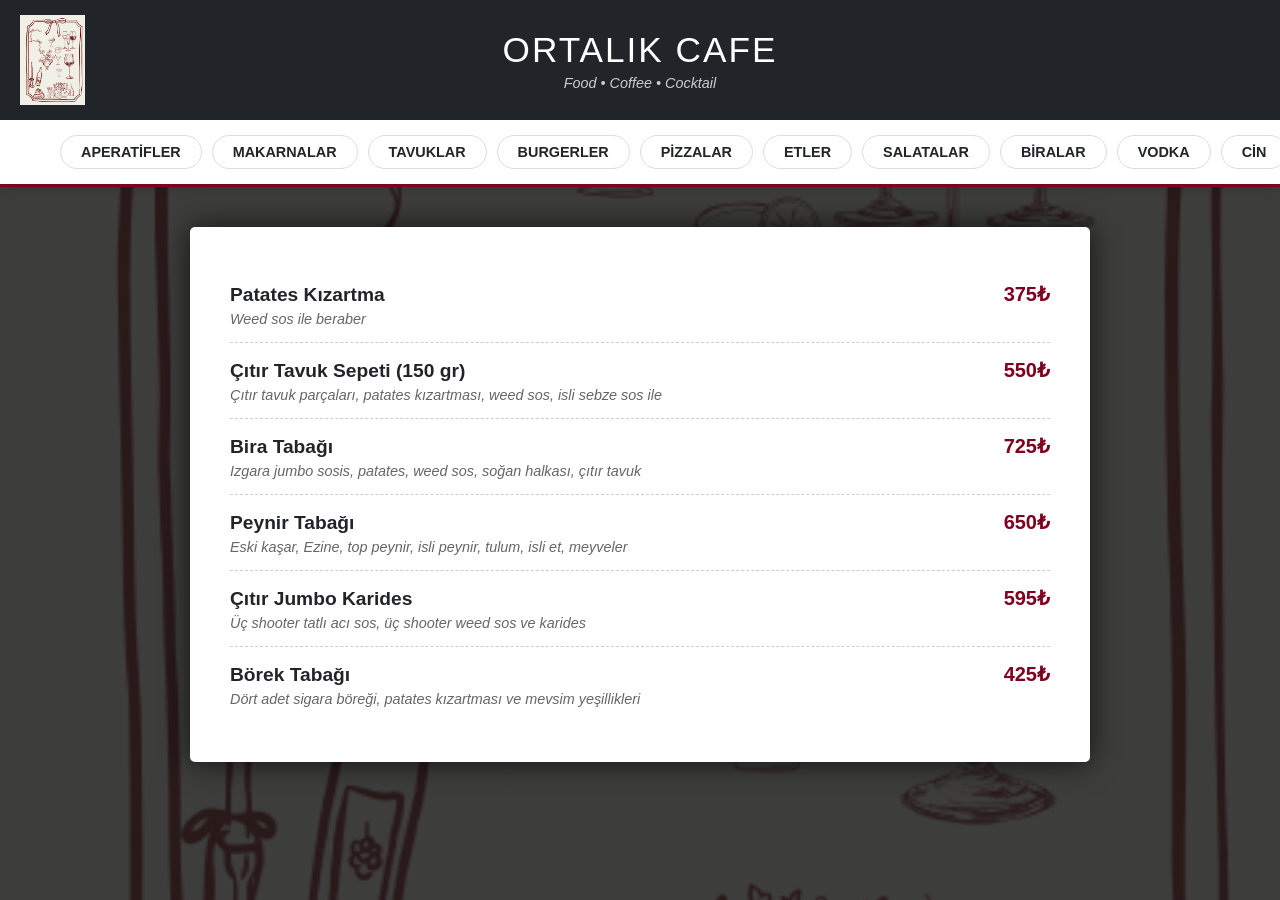
<file: index.html>
<!DOCTYPE html>
<html lang="tr">
<head>
  <meta charset="UTF-8">
  <title>Ortalık Cafe Menü</title>
  <meta name="viewport" content="width=device-width, initial-scale=1.0">
  <link rel="stylesheet" href="style.css">
</head>
<body>

<header class="site-header">
  <img src="logo.png" alt="Ortalık Cafe Logo" class="site-logo">
  <div class="header-content">
    <h1>Ortalık Cafe</h1>
    <p>Food • Coffee • Cocktail</p>
  </div>
</header>

<nav class="menu-links">
  <div class="menu-links-inner">
    <button onclick="showCategory('aperatif')">APERATİFLER</button>
    <button onclick="showCategory('makarna')">MAKARNALAR</button>
    <button onclick="showCategory('tavuk')">TAVUKLAR</button>
    <button onclick="showCategory('burger')">BURGERLER</button>
    <button onclick="showCategory('pizza')">PİZZALAR</button>
    <button onclick="showCategory('et')">ETLER</button>
    <button onclick="showCategory('salata')">SALATALAR</button>
    <button onclick="showCategory('bira')">BİRALAR</button>
    <button onclick="showCategory('vodka')">VODKA</button>
    <button onclick="showCategory('cin')">CİN</button>
    <button onclick="showCategory('viski')">VİSKİLER</button>
    <button onclick="showCategory('tekila')">TEKİLA</button>
    <button onclick="showCategory('likor')">LİKÖRLER</button>
    <button onclick="showCategory('vermut')">VERMUTLAR</button>
    <button onclick="showCategory('rom')">ROM</button>
    <button onclick="showCategory('cognac')">COGNAC</button>
    <button onclick="showCategory('sarap')">ŞARAPLAR</button>
    <button onclick="showCategory('kokteyl')">KOKTEYLLER</button>
    <button onclick="showCategory('raki')">RAKILAR</button>
    <button onclick="showCategory('sicak-icecek')">SICAK İÇECEKLER</button>
    <button onclick="showCategory('mesrubat')">MEŞRUBATLAR</button>
    <button onclick="showCategory('meze')">MEZELER</button>
    <button onclick="showCategory('cerez')">ÇEREZLER</button>
  </div>
</nav>

<main id="menu" class="menu"></main>

<script src="menu-data.js"></script>
<script src="script.js"></script>

</body>
</html>
</file>
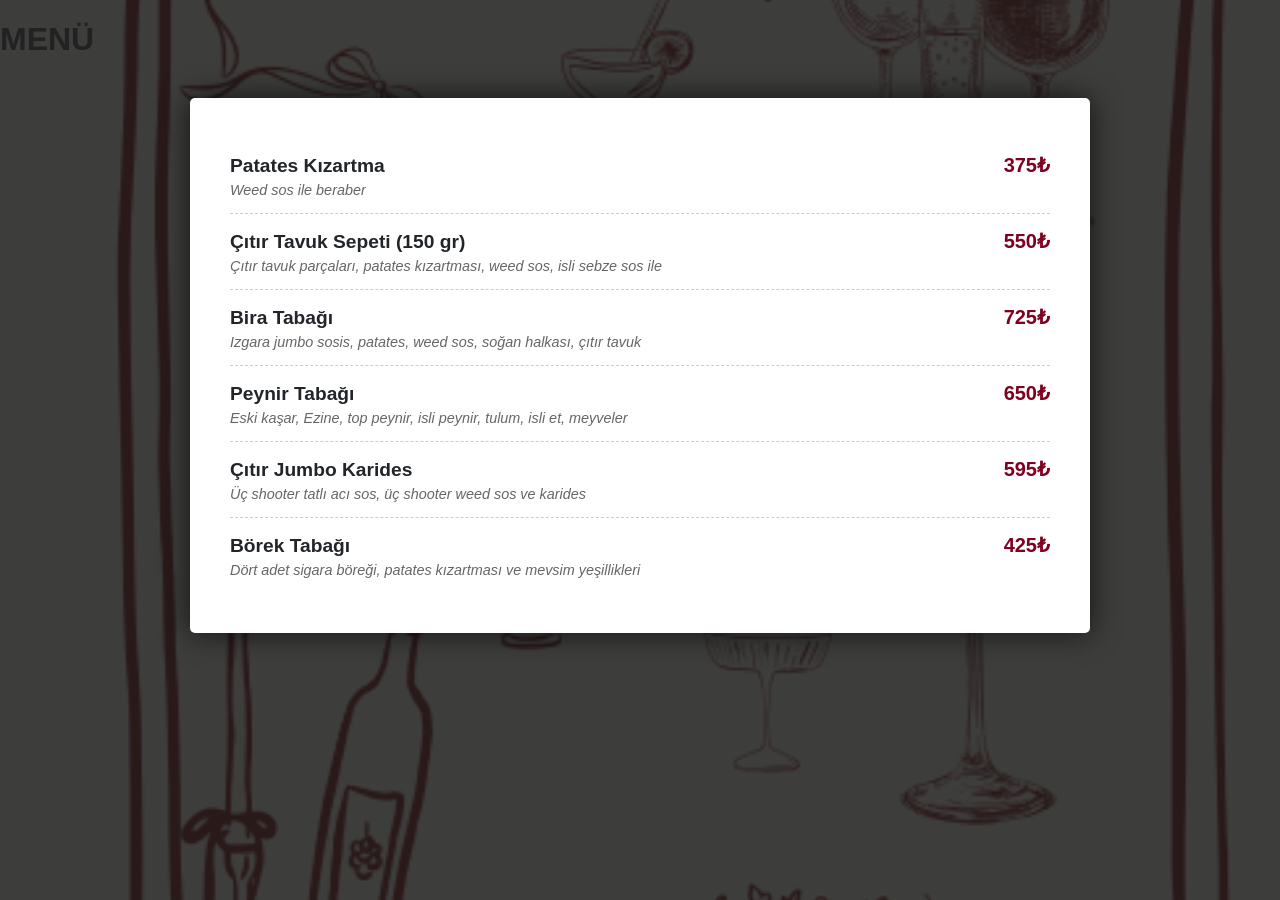
<file: menu.html>
<!DOCTYPE html>
<html lang="tr">
<head>
  <meta charset="UTF-8">
  <title>Menü</title>
  <link rel="stylesheet" href="style.css">
</head>
<body>

<header>
  <h1 id="pageTitle">MENÜ</h1>
</header>

<main id="menu" class="menu"></main>

<script src="menu-data.js"></script>
<script src="script.js"></script>
</body>
</html>
</file>
<file: style.css>
/* ================= DEĞİŞKENLER & RENK PALETİ ================= */
:root {
  --sarap-rengi: #800020;     /* Premium Burgundy/Mürdüm */
  --antrasit-koyu: #212529;   /* Header arka planı */
  --antrasit-acik: #343a40;   /* Hover durumları için */
  --beyaz: #ffffff;
  --metin-rengi: #222222;
  --metin-gri: #666666;
}

/* ================= GENEL AYARLAR ================= */
* {
  box-sizing: border-box;
}

body {
  margin: 0;
  font-family: 'Segoe UI', Tahoma, Geneva, Verdana, sans-serif;
  color: var(--metin-rengi);

  /* ARKA PLAN FOTOĞRAFI */
  background-image: 
    linear-gradient(rgba(30, 30, 30, 0.85), rgba(30, 30, 30, 0.85)),
    url('arkaplan.png'); /* Dosya yolunu kontrol edin */

  background-repeat: no-repeat;
  background-position: center center;
  background-attachment: fixed;
  background-size: cover;
}

/* ================= HEADER ================= */
.site-header {
  background-color: var(--antrasit-koyu);
  color: var(--beyaz);
  position: relative;
  display: flex;
  justify-content: center;
  align-items: center;
  padding: 15px 20px;
  min-height: 120px;
  box-shadow: 0 4px 10px rgba(0,0,0,0.5);
}

.site-logo {
  position: absolute;
  left: 20px;
  top: 50%;
  transform: translateY(-50%);
  height: 90px;
  width: auto;
}

.header-content {
  text-align: center;
}

.header-content h1 {
  margin: 0;
  font-size: 2.2em;
  font-weight: 300;
  letter-spacing: 2px;
  text-transform: uppercase;
}

.header-content p {
  margin: 5px 0 0;
  font-size: 0.9em;
  color: #ccc;
  font-style: italic;
}

/* ================= NAVİGASYON ================= */
.menu-links {
  background-color: var(--beyaz);
  overflow-x: auto;
  padding: 15px 0;
  border-bottom: 3px solid var(--sarap-rengi);
  position: sticky;
  top: 0;
  z-index: 100;
  box-shadow: 0 5px 10px rgba(0,0,0,0.1);
}

.menu-links-inner {
  display: flex;
  gap: 10px;
  padding: 0 20px;
  max-width: 1200px;
  margin: 0 auto;
  white-space: nowrap;
}

.menu-links::-webkit-scrollbar {
  height: 8px; 
}
.menu-links::-webkit-scrollbar-thumb {
  background: var(--sarap-rengi);
  border-radius: 10px;
}

.menu-links-inner button {
  background-color: transparent;
  color: var(--antrasit-koyu);
  border: 1px solid #ddd;
  padding: 8px 20px;
  border-radius: 25px;
  cursor: pointer;
  transition: all 0.3s ease;
  font-weight: 600;
  font-size: 0.9rem;
}

.menu-links-inner button:hover {
  background-color: var(--sarap-rengi);
  color: var(--beyaz);
  border-color: var(--sarap-rengi);
}

/* ================= MENÜ İÇERİK (LİSTE TASARIMI) ================= */
.menu {
  max-width: 900px;
  margin: 40px auto;
  padding: 40px;
  background-color: var(--beyaz);
  border-radius: 5px;
  box-shadow: 0 0 30px rgba(0,0,0,0.7);
  min-height: 500px; /* İçerik az olsa bile kağıt boyutu belli olsun */
}

.menu h2 {
  /* Başlık stilini JS içinde de ayarlıyoruz ama burası yedek */
  color: var(--sarap-rengi);
  text-transform: uppercase;
  letter-spacing: 1px;
}

.menu-item {
  display: flex;
  justify-content: space-between;
  align-items: baseline;
  padding: 15px 0;
  border-bottom: 1px dashed #ccc; /* Kesikli çizgi */
}

.menu-item:last-child {
  border-bottom: none;
}

.item-details {
  flex: 1;
  padding-right: 20px;
}

.item-details h3 {
  margin: 0 0 5px;
  color: var(--antrasit-koyu);
  font-size: 1.2rem;
  font-weight: 700;
}

.item-desc {
  margin: 0;
  font-size: 0.9rem;
  color: var(--metin-gri);
  font-style: italic;
}

.item-price {
  font-size: 1.25rem;
  font-weight: bold;
  color: var(--sarap-rengi);
  white-space: nowrap;
}

@media (max-width: 768px) {
  .menu {
    width: 95%;
    padding: 20px;
  }
  .site-logo {
    height: 60px;
  }
}
/* ================= MOBİL CİHAZ AYARLARI (RESPONSIVE) ================= */

@media screen and (max-width: 768px) {

  /* 1. Genel Kenar Boşluklarını Daralt (Ekrana tam otursun) */
  .menu {
    width: 95%;       /* Ekranın %95'ini kaplasın */
    margin: 20px auto;
    padding: 20px 15px; /* İç boşluğu biraz azalttık */
    min-height: 400px;
  }

  /* 2. Logo ve Header Ayarı */
  .site-header {
    flex-direction: column; /* Logoyu ve yazıyı alt alta al */
    text-align: center;
    padding: 20px;
  }

  .site-logo {
    position: static; /* Sabitliği kaldır, akışa girsin */
    transform: none;
    margin-bottom: 10px;
    height: 70px; /* Mobilde logo biraz daha küçük olsun */
  }

  .header-content h1 {
    font-size: 1.8em; /* Başlığı mobilde biraz küçült */
  }

  /* 3. Menü Butonlarını İyileştir (Parmak dostu) */
  .menu-links {
    padding: 10px 0;
  }
  
  .menu-links-inner {
    padding: 0 10px;
    gap: 8px;
  }

  .menu-links-inner button {
    padding: 10px 20px; /* Tıklama alanını büyüt */
    font-size: 0.95rem; /* Yazıyı biraz büyüt */
  }
  
  /* Aktif Buton Stili (Seçili olan buton böyle görünecek) */
.menu-links-inner button.active {
  background-color: var(--sarap-rengi);
  color: var(--beyaz);
  border-color: var(--sarap-rengi);
  box-shadow: 0 4px 10px rgba(128, 0, 32, 0.4); /* Hafif bordo gölge */
}

  /* Mobilde Scroll Çubuğunu Gizle (Ama kaydırma çalışsın) */
  .menu-links::-webkit-scrollbar {
    display: none; 
  }

  /* 4. Ürün Listesi Görünümü */
  .menu-item {
    flex-direction: row; /* Yan yana kalmaya devam etsin */
    align-items: flex-start; /* Yukarı hizala */
  }

  .item-details h3 {
    font-size: 1.1rem; /* Ürün ismi boyutu */
    margin-bottom: 3px;
  }

  .item-desc {
    font-size: 0.85rem; /* Açıklama boyutu */
    line-height: 1.3;
  }

  .item-price {
    font-size: 1.1rem;
    margin-left: 10px; /* Fiyat ile yazı birbirine girmesin */
  }
}
</file>
